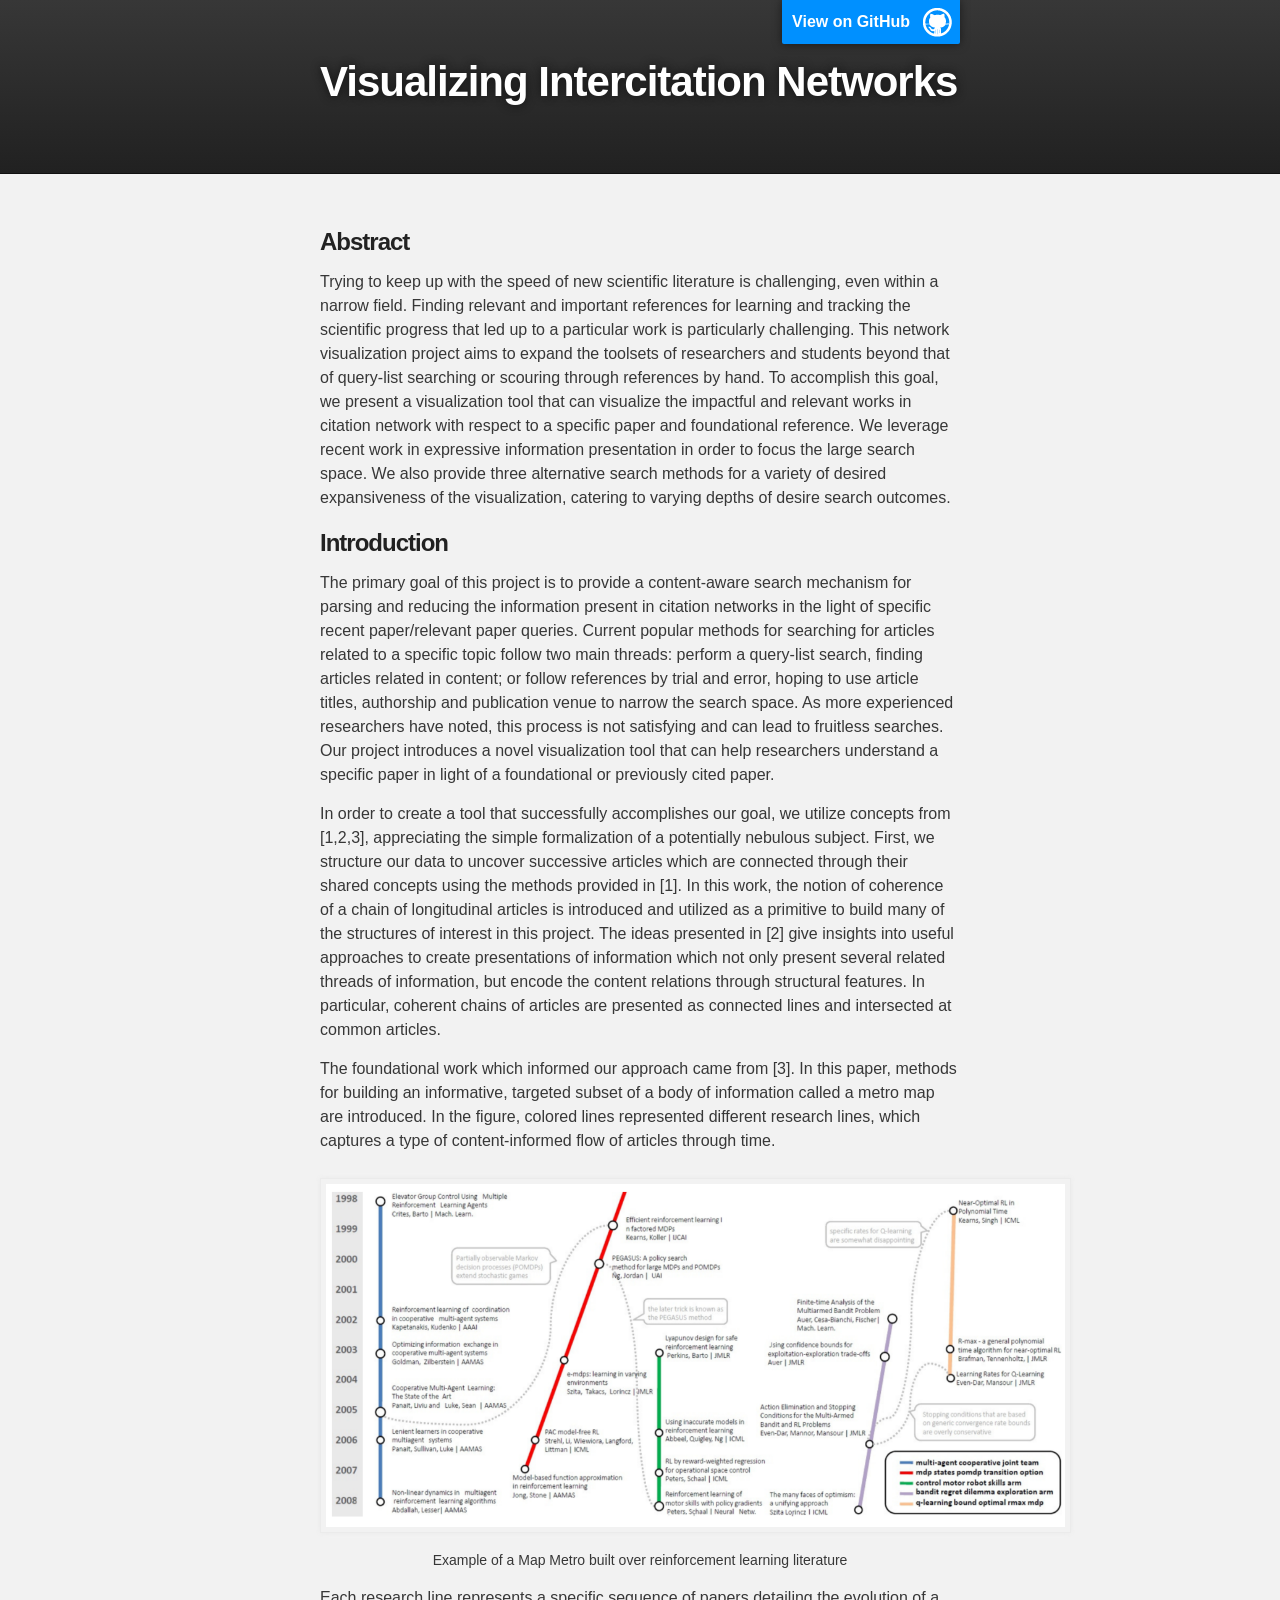
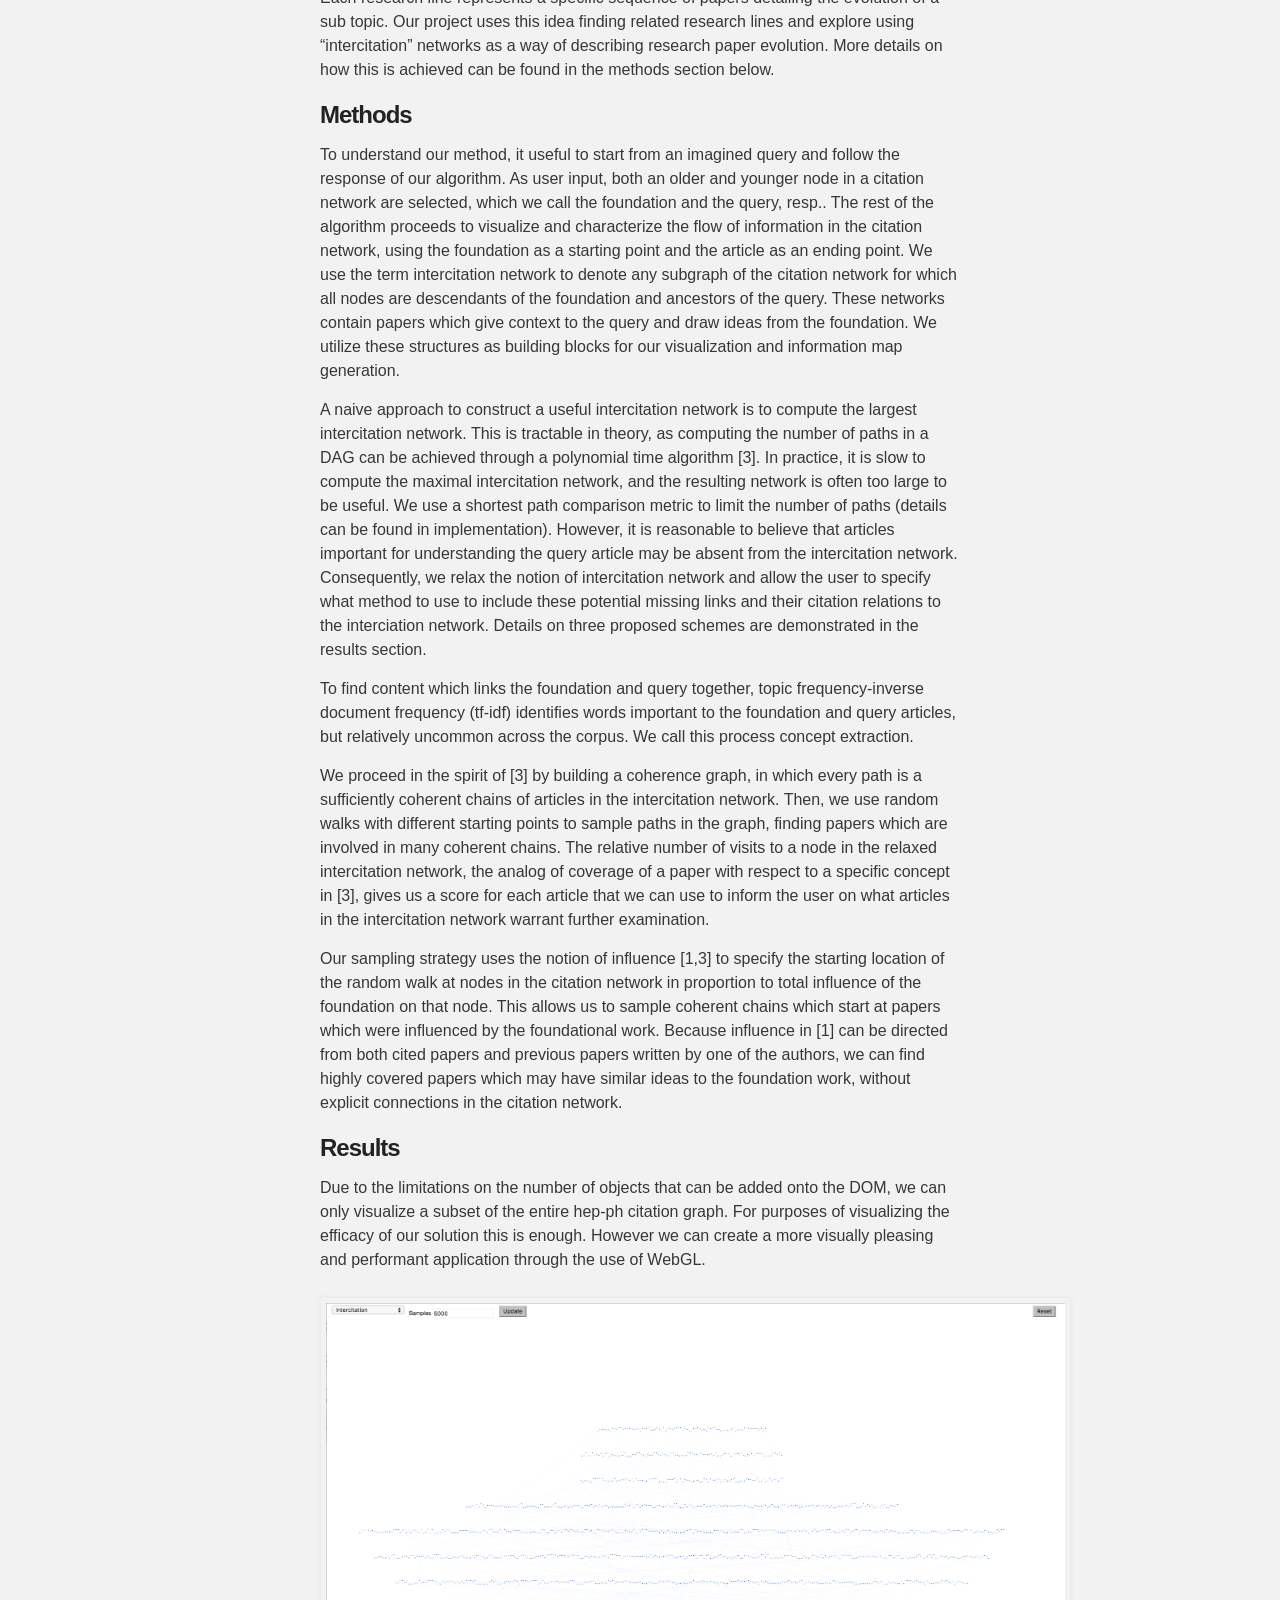
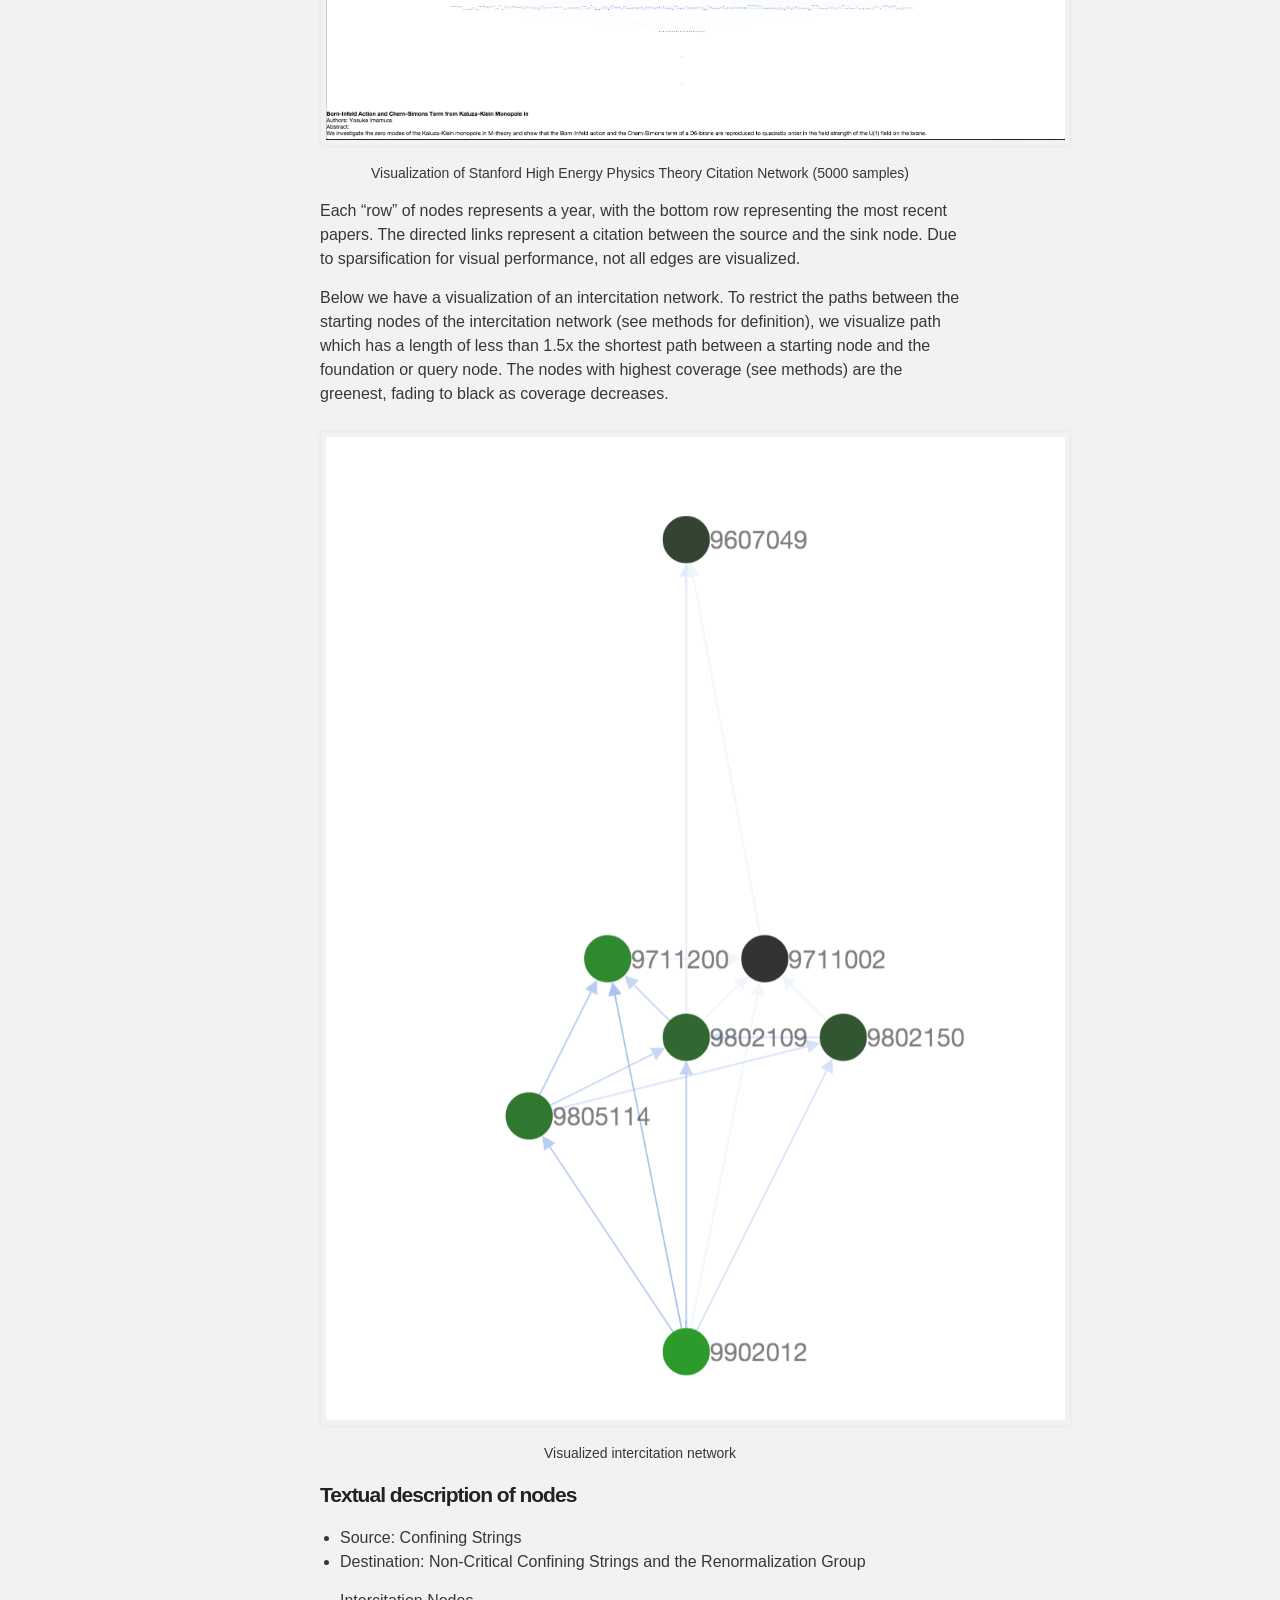
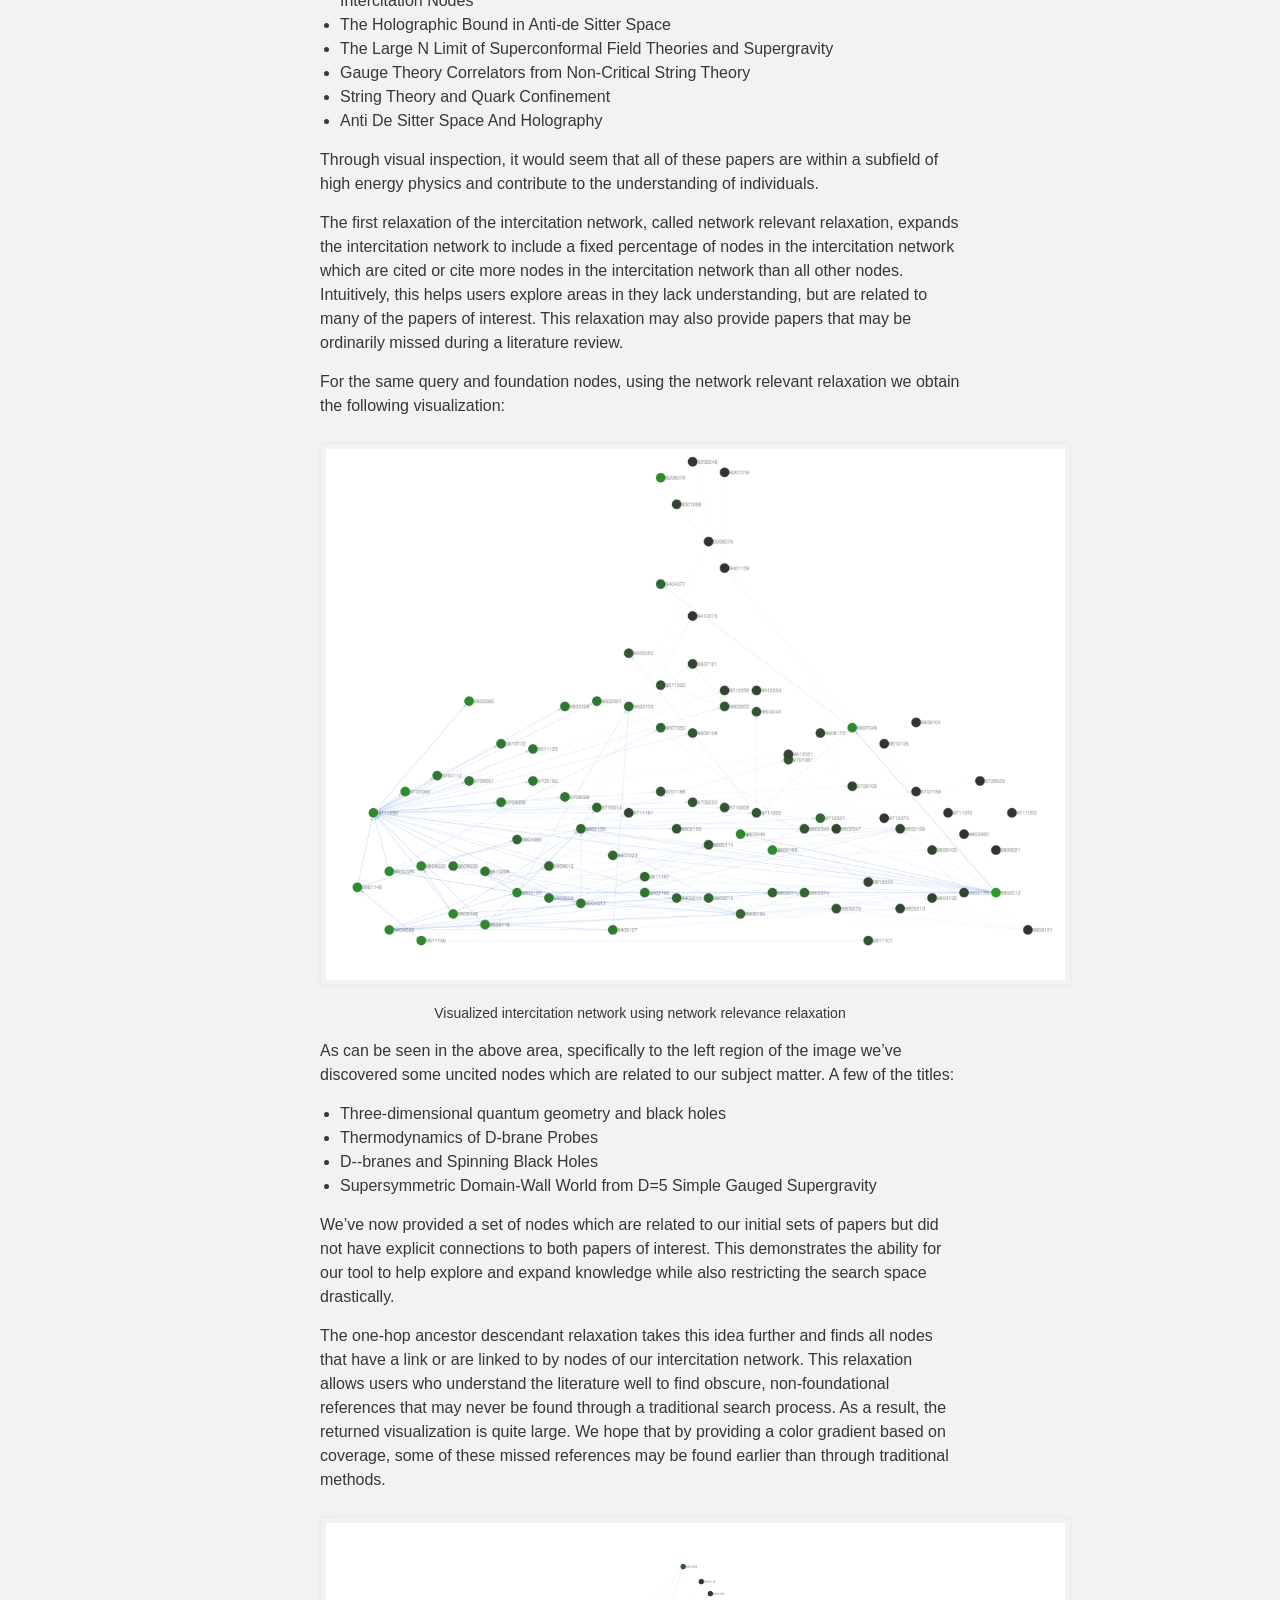
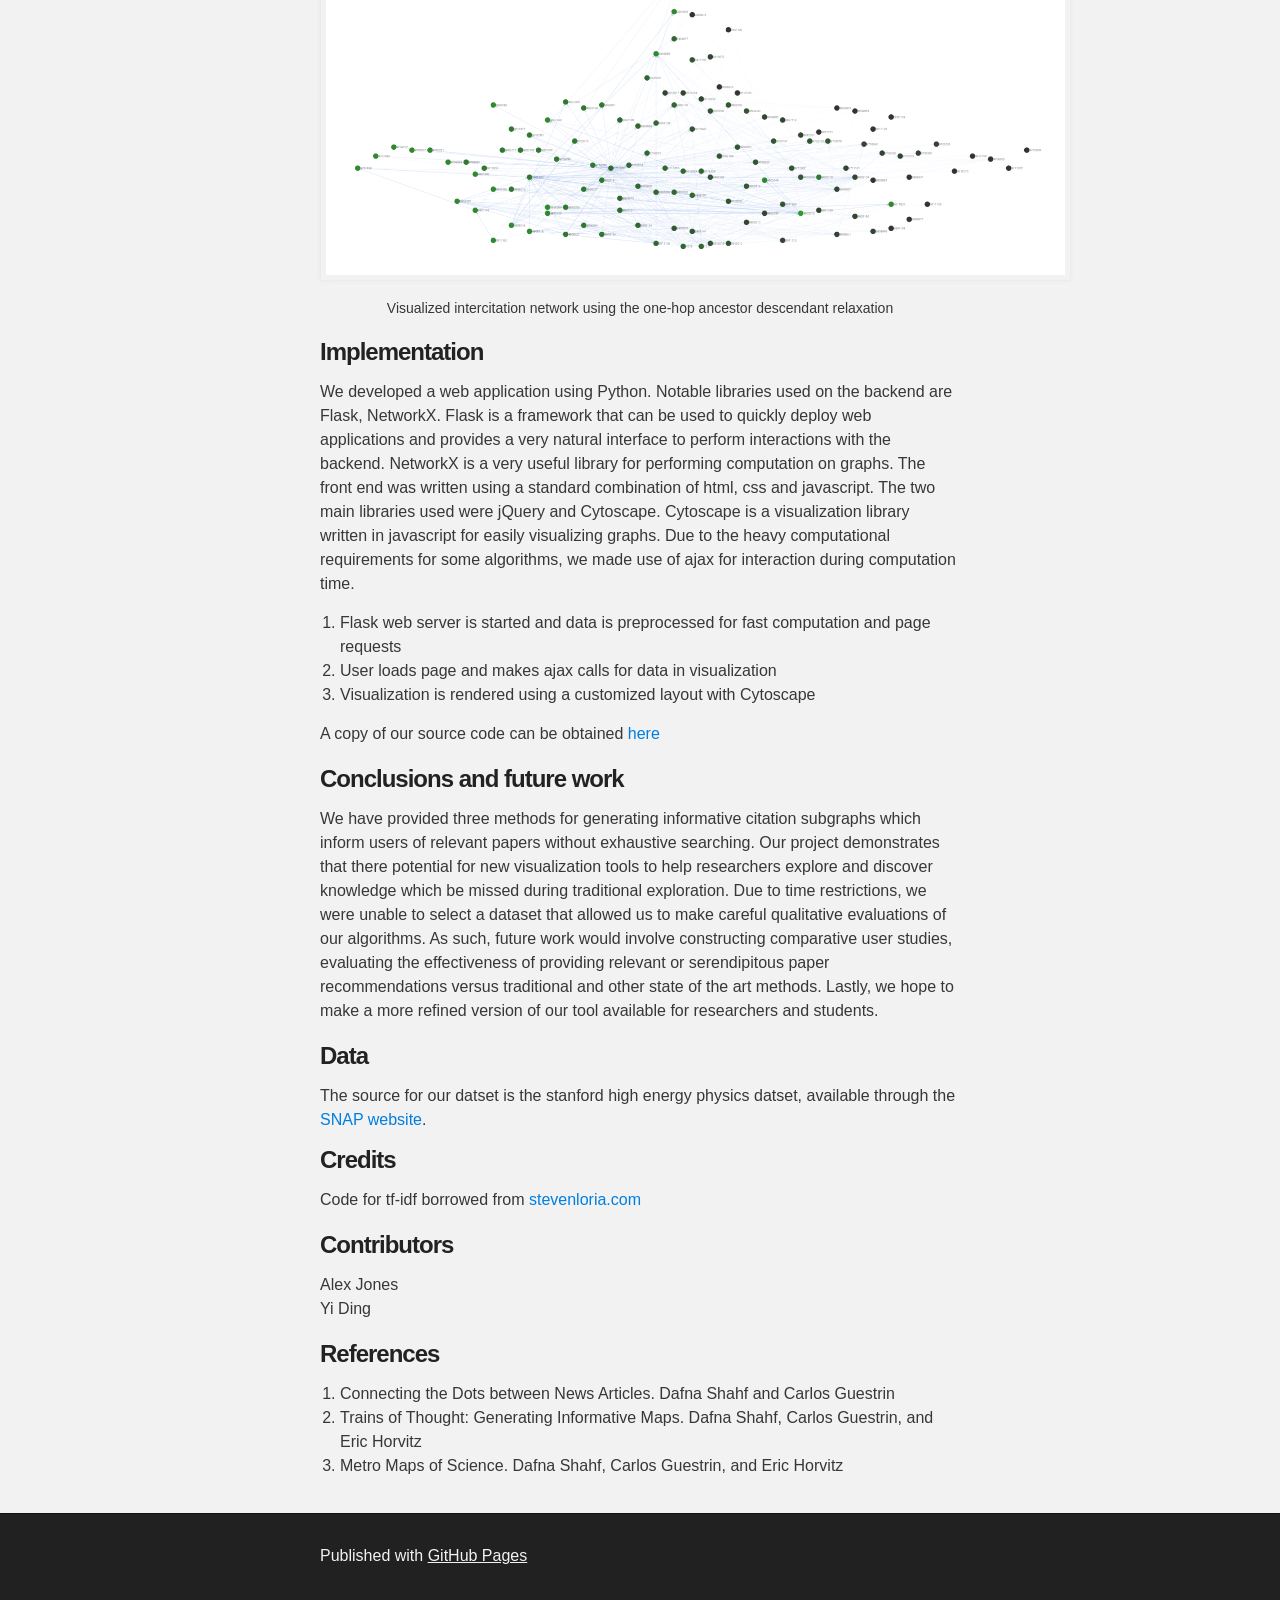
<file: visualizing-intercitation-networks.html>
<!DOCTYPE html>
<html>

<head>
  <meta charset='utf-8'>
  <meta http-equiv="X-UA-Compatible" content="chrome=1">
  <meta name="description" content="Alextaylorjones.GitHub.io : ">

  <link rel="stylesheet" type="text/css" media="screen" href="stylesheets/stylesheet.css">

  <title>Alextaylorjones.GitHub.io</title>
</head>

<body>

  <!-- HEADER -->
  <div id="header_wrap" class="outer">
    <header class="inner">
      <a id="forkme_banner" href="https://github.com/alextaylorjones">View on GitHub</a>

      <h1 id="project_title">Visualizing Intercitation Networks</h1>
      <h2 id="project_tagline"></h2>

    </header>
  </div>

  <!-- MAIN CONTENT -->
  <div id="main_content_wrap" class="outer">
    <section id="main_content" class="inner">
      <h3>Abstract</h3>
      <p>
        Trying to keep up with the speed of new scientific literature is challenging, even within a narrow field. 
        Finding relevant and important references for learning and tracking the scientific progress that led up to a particular work is particularly challenging.
        This network visualization project aims to expand the toolsets of researchers and students beyond that of query-list searching or scouring through references by hand.
        To accomplish this goal, we present a visualization tool that can visualize the impactful and relevant works in citation network with respect to a specific paper and foundational reference.
        We leverage recent work in expressive information presentation in order to focus the large search space.
        We also provide three alternative search methods for a variety of desired expansiveness of the visualization, catering to varying depths of desire search outcomes.
      </p>

      <h3>Introduction</h3>
      <p>
        The primary goal of this project is to provide a content-aware search mechanism for parsing and reducing the information present in citation networks in the light of specific recent paper/relevant paper queries.  Current popular methods for searching for articles related to a specific topic follow two main threads: perform a query-list search, finding articles related in content; or follow references by trial and error, hoping to use article titles, authorship and publication venue to narrow the search space. As more experienced researchers have noted, this process is not satisfying and can lead to fruitless searches. Our project introduces a novel visualization tool that can help researchers understand a specific paper in light of a foundational or previously cited paper.</p>
      </p>
      <p>
        In order to create a tool that successfully accomplishes our goal, we utilize concepts from [1,2,3], appreciating the simple formalization of a potentially nebulous subject. First, we structure our data to uncover successive articles which are connected through their shared concepts using the methods provided in [1]. In this work, the notion of <i>coherence</i> of a chain of longitudinal articles is introduced and utilized as a primitive to build many of the structures of interest in this project. The ideas presented in [2] give insights into useful approaches to create presentations of information which not only present several related threads of information, but encode the content relations through structural features. In particular, coherent chains of articles are presented as connected lines and intersected at common articles. 
      </p>

      <p>
        The foundational work which informed our approach came from [3]. In this paper, methods for building an informative, targeted subset of a body of information called a <i>metro map</i> are introduced. In the figure, colored lines represented different <i>research lines</i>, which captures a type of content-informed flow of articles through time. 
      </p>
      <p>

        <figure>
          <img src="images/metro-map-fig-1.png" alt="from: Metro Maps of Science, Shahaf, Guestrin and Horvitz">
          <div class="caption">Example of a Map Metro built over reinforcement learning literature </div>
        </figure>
      </p>
      <p>
        Each research line represents a specific sequence of papers detailing the evolution of a sub topic. Our project uses this idea finding related research lines and explore using “intercitation” networks as a way of describing research paper evolution. More details on how this is achieved can be found in the methods section below.

      </p>
      <h3>Methods</h3>
      <p>
        To understand our method, it useful to start from an imagined query and follow the response of our algorithm. As user input, both an older and younger node in a citation network are selected, which we call the foundation and the query, resp.. The rest of the algorithm proceeds to visualize and characterize the flow of information in the citation network, using the foundation as a starting point and the article as an ending point. We use the term <i>intercitation network</i> to denote any subgraph of the citation network for which all nodes are descendants of the foundation and ancestors of the query. These networks contain papers which give context to the query and draw ideas from the foundation. We utilize these structures as building blocks for our visualization and information map generation.
      </p>
      <p>
        A naive approach to construct a useful intercitation network is to compute the largest intercitation network. This is tractable in theory, as computing the number of paths in a DAG can be achieved through a polynomial time algorithm [3]. In practice, it is slow to compute the maximal intercitation network, and the resulting network is often too large to be useful. We use a shortest path comparison metric to limit the number of paths (details can be found in implementation). However, it is reasonable to believe that articles important for understanding the query article may be absent from the intercitation network. Consequently, we relax the notion of intercitation network and allow the user to specify what method to use to include these potential missing links and their citation relations to the interciation network. Details on three proposed schemes are demonstrated in the results section.
      </p>
      <p>
        To find content which links the foundation and query together, topic frequency-inverse document frequency (tf-idf) identifies words important to the foundation and query articles, but relatively uncommon across the corpus. We call this process concept extraction.
      </p>
      <p>
        We proceed in the spirit of [3] by building a coherence graph, in which every path is a sufficiently coherent chains of articles in the intercitation network. Then, we use random walks with different starting points to sample paths in the graph, finding papers which are involved in many coherent chains. The relative number of visits to a node in the relaxed intercitation network, the analog of <i>coverage</i> of a paper with respect to a specific concept in [3], gives us a score for each article that we can use to inform the user on what articles in the intercitation network warrant further examination. 
      </p>
      <p>
        Our sampling strategy uses the notion of influence [1,3] to specify the starting location of the random walk at nodes in the citation network in proportion to total influence of the foundation on that node. This allows us to sample coherent chains which start at papers which were influenced by the foundational work. Because influence in [1] can be directed from both cited papers and previous papers written by one of the authors, we can find highly covered papers which may have similar ideas to the foundation work, without explicit connections in the citation network.

      </p>
      <h3>Results</h3>
      <p>
        Due to the limitations on the number of objects that can be added onto the DOM, we can only visualize a subset of the entire hep-ph citation graph. For purposes of visualizing the efficacy of our solution this is enough. However we can create a more visually pleasing and performant application through the use of WebGL. 
      </p>
      <p>
        <figure>
          <img src="images/full-preview.png" alt="from: Preview of 5000 samples of citation network">
          <div class="caption">Visualization of Stanford High Energy Physics Theory Citation Network (5000 samples) </div>
        </figure>
      </p>
      <p>
        Each “row” of nodes represents a year, with the bottom row representing the most recent  papers. The directed links represent a citation between the source and the sink node. Due to sparsification for visual performance, not all edges are visualized.
      </p>
      <p>
        Below we have a visualization of an intercitation network. To restrict the paths between the starting nodes of the intercitation network (see methods for definition), we visualize path which has a length of less than 1.5x the shortest path between a starting node and the foundation or query node. The nodes with highest coverage (see methods) are the greenest, fading to black as coverage decreases.
        <br>
        <figure>
          <img src="images/intercitation.png" alt="from: intercitation network">
          <div class="caption"> Visualized intercitation network </div>
        </figure>
      </p>

      <h4>Textual description of nodes</h4>
      <p>
        <ul>
          <li>Source: Confining Strings</li>
          <li>Destination: Non-Critical Confining Strings and the Renormalization Group </li>
        </ul>
        <ul>Intercitation Nodes
          <li>The Holographic Bound in Anti-de Sitter Space </li>
          <li>The Large N Limit of Superconformal Field Theories and Supergravity</li>
          <li>Gauge Theory Correlators from Non-Critical String Theory </li>
          <li>String Theory and Quark Confinement </li>
          <li>Anti De Sitter Space And Holography </li>
        </ul>
      </p>
      <p>
        Through visual inspection, it would seem that all of these papers are within a subfield of high energy physics and contribute to the understanding of individuals. 
      </p>
      <p>
        The first relaxation of the intercitation network, called network relevant relaxation, expands the intercitation network to include a fixed percentage of nodes in the intercitation network which are cited or cite more nodes in the intercitation network than all other nodes. Intuitively, this helps users explore areas in they lack understanding, but are related to many of the papers of interest. This relaxation may also provide papers that may be ordinarily missed during a literature review.
      </p>
      <p>
        For the same query and foundation nodes, using the network relevant relaxation we obtain the following visualization:
      </p>
      <p>
        <figure>
          <img src="images/netrel.png" alt="from: network relevant intercitations">
          <div class="caption"> Visualized intercitation network using network relevance relaxation</div>

        </figure>
      </p>
      <p>
        As can be seen in the above area, specifically to the left region of the image we’ve discovered some uncited nodes which are related to our subject matter. A few of the titles:
      </p>
      <p>
        <ul>
          <li>Three-dimensional quantum geometry and black holes</li>
          <li>Thermodynamics of D-brane Probes</li>
          <li>D--branes and Spinning Black Holes</li>
          <li>Supersymmetric Domain-Wall World from D=5 Simple Gauged Supergravity</li>
        </ul>
      </p>
      <p>
        We’ve now provided a set of nodes which are related to our initial sets of papers but did not have explicit connections to both papers of interest. This demonstrates the ability for our tool to help explore and expand knowledge while also restricting the search space drastically.
      </p>
      <p>
        The one-hop ancestor descendant relaxation takes this idea further and finds all nodes that have a link or are linked to by nodes of our intercitation network. This relaxation allows users who understand the literature well to find obscure, non-foundational references that may never be found through a traditional search process. As a result, the returned visualization is quite large. We hope that by providing a color gradient based on coverage, some of these missed references may be found earlier than through traditional methods.
      </p>
      <p>
        <figure>
          <img src="images/ancdes.png" alt="from: ancestor descendant intercitations">
          <div class="caption">Visualized intercitation network using the one-hop ancestor descendant relaxation</div>
        </figure>

      </p>

      <h3>Implementation</h3>
      <p>
        We developed a web application using Python. Notable libraries used on the backend are Flask, NetworkX. Flask is a framework that can be used to quickly deploy web applications and provides a very natural interface to perform interactions with the backend. NetworkX is a very useful library for performing computation on graphs. The front end was written using a standard combination of html, css and javascript. The two main libraries used were jQuery and Cytoscape. Cytoscape is a visualization library written in javascript for easily visualizing graphs. Due to the heavy computational requirements for some algorithms, we made use of ajax for interaction during computation time. 
      </p>


      <ol>
        <li>Flask web server is started and data is preprocessed for fast computation and page requests</li>
        <li>User loads page and makes ajax calls for data in visualization</li>
        <li>Visualization is rendered using a customized layout with Cytoscape</li>
      </ol>

      <p>A copy of our source code can be obtained <a href="https://github.com/alextaylorjones/NS202-Visualization-Of-Metro-Maps">here</a>


      </p>

      <h3>Conclusions and future work
      </h3>
      <p>
        We have provided three methods for generating informative citation subgraphs which inform users of relevant papers without exhaustive searching. Our project demonstrates that there potential for new visualization tools to help researchers explore and discover knowledge which be missed during traditional exploration. Due to time restrictions, we were unable to select a dataset that allowed us to make careful qualitative evaluations of our algorithms. As such, future work would involve constructing comparative user studies, evaluating the effectiveness of providing relevant or serendipitous paper recommendations versus traditional and other state of the art methods. Lastly, we hope to make a more refined version of our tool available for researchers and students.
      </p>






      <h3>Data</h3>
      The source for our datset is the stanford high energy physics datset, available through the <a href="https://snap.stanford.edu/data/cit-HepPh.html">SNAP website</a>.
      <!-- input histogram of degrees-->
      <h3>Credits</h3>
      <p>
        Code for tf-idf borrowed from <a href=" http://stevenloria.com/finding-important-words-in-a-document-using-tf-idf/">stevenloria.com</a>
      </p>
      <h3>Contributors</h3>
      <p>
        Alex Jones
        <br>
        Yi Ding
      </p>
      <h3>References</h3>
      <ol>
        <li>Connecting the Dots between News Articles. Dafna Shahf and Carlos Guestrin</li>
        <li>Trains of Thought: Generating Informative Maps. Dafna Shahf, Carlos Guestrin, and Eric Horvitz</li>
        <li>Metro Maps of Science. Dafna Shahf, Carlos Guestrin, and Eric Horvitz</li>
      </ol>
    </section>
  </section>
</div>

<!-- FOOTER  -->
<div id="footer_wrap" class="outer">
  <footer class="inner">
    <p>Published with <a href="https://pages.github.com">GitHub Pages</a></p>
  </footer>
</div>



</body>
</html>
</file>
<file: stylesheets/stylesheet.css>
/*******************************************************************************
Slate Theme for GitHub Pages
by Jason Costello, @jsncostello
*******************************************************************************/

@import url(github-light.css);

/*******************************************************************************
MeyerWeb Reset
*******************************************************************************/

html, body, div, span, applet, object, iframe,
h1, h2, h3, h4, h5, h6, p, blockquote, pre,
a, abbr, acronym, address, big, cite, code,
del, dfn, em, img, ins, kbd, q, s, samp,
small, strike, strong, sub, sup, tt, var,
b, u, i, center,
dl, dt, dd, ol, ul, li,
fieldset, form, label, legend,
table, caption, tbody, tfoot, thead, tr, th, td,
article, aside, canvas, details, embed,
figure, figcaption, footer, header, hgroup,
menu, nav, output, ruby, section, summary,
time, mark, audio, video {
  margin: 0;
  padding: 0;
  border: 0;
  font: inherit;
  vertical-align: baseline;
}

/* HTML5 display-role reset for older browsers */
article, aside, details, figcaption, figure,
footer, header, hgroup, menu, nav, section {
  display: block;
}

ol, ul {
  list-style: none;
}

table {
  border-collapse: collapse;
  border-spacing: 0;
}
.caption {
  text-align: center;
  font-size: 14px

}

/*******************************************************************************
Theme Styles
*******************************************************************************/

body {
  box-sizing: border-box;
  color:#373737;
  background: #212121;
  font-size: 16px;
  font-family: 'Myriad Pro', Calibri, Helvetica, Arial, sans-serif;
  line-height: 1.5;
  -webkit-font-smoothing: antialiased;
}

h1, h2, h3, h4, h5, h6 {
  margin: 10px 0;
  font-weight: 700;
  color:#222222;
  font-family: 'Lucida Grande', 'Calibri', Helvetica, Arial, sans-serif;
  letter-spacing: -1px;
}

h1 {
  font-size: 36px;
  font-weight: 700;
}

h2 {
  padding-bottom: 10px;
  font-size: 32px;
  background: url('../images/bg_hr.png') repeat-x bottom;
}

h3 {
  font-size: 24px;
}

h4 {
  font-size: 21px;
}

h5 {
  font-size: 18px;
}

h6 {
  font-size: 16px;
}

p {
  margin: 10px 0 15px 0;
}

footer p {
  color: #f2f2f2;
}

a {
  text-decoration: none;
  color: #007edf;
  text-shadow: none;

  transition: color 0.5s ease;
  transition: text-shadow 0.5s ease;
  -webkit-transition: color 0.5s ease;
  -webkit-transition: text-shadow 0.5s ease;
  -moz-transition: color 0.5s ease;
  -moz-transition: text-shadow 0.5s ease;
  -o-transition: color 0.5s ease;
  -o-transition: text-shadow 0.5s ease;
  -ms-transition: color 0.5s ease;
  -ms-transition: text-shadow 0.5s ease;
}

a:hover, a:focus {text-decoration: underline;}

footer a {
  color: #F2F2F2;
  text-decoration: underline;
}

em {
  font-style: italic;
}

strong {
  font-weight: bold;
}

img {
  position: relative;
  margin: 0 auto;
  max-width: 739px;
  padding: 5px;
  margin: 10px 0 10px 0;
  border: 1px solid #ebebeb;

  box-shadow: 0 0 5px #ebebeb;
  -webkit-box-shadow: 0 0 5px #ebebeb;
  -moz-box-shadow: 0 0 5px #ebebeb;
  -o-box-shadow: 0 0 5px #ebebeb;
  -ms-box-shadow: 0 0 5px #ebebeb;
}

p img {
  display: inline;
  margin: 0;
  padding: 0;
  vertical-align: middle;
  text-align: center;
  border: none;
}

pre, code {
  width: 100%;
  color: #222;
  background-color: #fff;

  font-family: Monaco, "Bitstream Vera Sans Mono", "Lucida Console", Terminal, monospace;
  font-size: 14px;

  border-radius: 2px;
  -moz-border-radius: 2px;
  -webkit-border-radius: 2px;
}

pre {
  width: 100%;
  padding: 10px;
  box-shadow: 0 0 10px rgba(0,0,0,.1);
  overflow: auto;
}

code {
  padding: 3px;
  margin: 0 3px;
  box-shadow: 0 0 10px rgba(0,0,0,.1);
}

pre code {
  display: block;
  box-shadow: none;
}

blockquote {
  color: #666;
  margin-bottom: 20px;
  padding: 0 0 0 20px;
  border-left: 3px solid #bbb;
}


ul, ol, dl {
  margin-bottom: 15px
}

ul {
  list-style-position: inside;
  list-style: disc;
  padding-left: 20px;
}

ol {
  list-style-position: inside;
  list-style: decimal;
  padding-left: 20px;
}

dl dt {
  font-weight: bold;
}

dl dd {
  padding-left: 20px;
  font-style: italic;
}

dl p {
  padding-left: 20px;
  font-style: italic;
}

hr {
  height: 1px;
  margin-bottom: 5px;
  border: none;
  background: url('../images/bg_hr.png') repeat-x center;
}

table {
  border: 1px solid #373737;
  margin-bottom: 20px;
  text-align: left;
 }

th {
  font-family: 'Lucida Grande', 'Helvetica Neue', Helvetica, Arial, sans-serif;
  padding: 10px;
  background: #373737;
  color: #fff;
 }

td {
  padding: 10px;
  border: 1px solid #373737;
 }

form {
  background: #f2f2f2;
  padding: 20px;
}

/*******************************************************************************
Full-Width Styles
*******************************************************************************/

.outer {
  width: 100%;
}

.inner {
  position: relative;
  max-width: 640px;
  padding: 20px 10px;
  margin: 0 auto;
}

#forkme_banner {
  display: block;
  position: absolute;
  top:0;
  right: 10px;
  z-index: 10;
  padding: 10px 50px 10px 10px;
  color: #fff;
  background: url('../images/blacktocat.png') #0090ff no-repeat 95% 50%;
  font-weight: 700;
  box-shadow: 0 0 10px rgba(0,0,0,.5);
  border-bottom-left-radius: 2px;
  border-bottom-right-radius: 2px;
}

#header_wrap {
  background: #212121;
  background: -moz-linear-gradient(top, #373737, #212121);
  background: -webkit-linear-gradient(top, #373737, #212121);
  background: -ms-linear-gradient(top, #373737, #212121);
  background: -o-linear-gradient(top, #373737, #212121);
  background: linear-gradient(top, #373737, #212121);
}

#header_wrap .inner {
  padding: 50px 10px 30px 10px;
}

#project_title {
  margin: 0;
  color: #fff;
  font-size: 42px;
  font-weight: 700;
  text-shadow: #111 0px 0px 10px;
}

#project_tagline {
  color: #fff;
  font-size: 24px;
  font-weight: 300;
  background: none;
  text-shadow: #111 0px 0px 10px;
}

#downloads {
  position: absolute;
  width: 210px;
  z-index: 10;
  bottom: -40px;
  right: 0;
  height: 70px;
  background: url('../images/icon_download.png') no-repeat 0% 90%;
}

.zip_download_link {
  display: block;
  float: right;
  width: 90px;
  height:70px;
  text-indent: -5000px;
  overflow: hidden;
  background: url(../images/sprite_download.png) no-repeat bottom left;
}

.tar_download_link {
  display: block;
  float: right;
  width: 90px;
  height:70px;
  text-indent: -5000px;
  overflow: hidden;
  background: url(../images/sprite_download.png) no-repeat bottom right;
  margin-left: 10px;
}

.zip_download_link:hover {
  background: url(../images/sprite_download.png) no-repeat top left;
}

.tar_download_link:hover {
  background: url(../images/sprite_download.png) no-repeat top right;
}

#main_content_wrap {
  background: #f2f2f2;
  border-top: 1px solid #111;
  border-bottom: 1px solid #111;
}

#main_content {
  padding-top: 40px;
}

#footer_wrap {
  background: #212121;
}



/*******************************************************************************
Small Device Styles
*******************************************************************************/

@media screen and (max-width: 480px) {
  body {
    font-size:14px;
  }

  #downloads {
    display: none;
  }

  .inner {
    min-width: 320px;
    max-width: 480px;
  }

  #project_title {
  font-size: 32px;
  }

  h1 {
    font-size: 28px;
  }

  h2 {
    font-size: 24px;
  }

  h3 {
    font-size: 21px;
  }

  h4 {
    font-size: 18px;
  }

  h5 {
    font-size: 14px;
  }

  h6 {
    font-size: 12px;
  }

  code, pre {
    min-width: 320px;
    max-width: 480px;
    font-size: 11px;
  }

}
</file>
